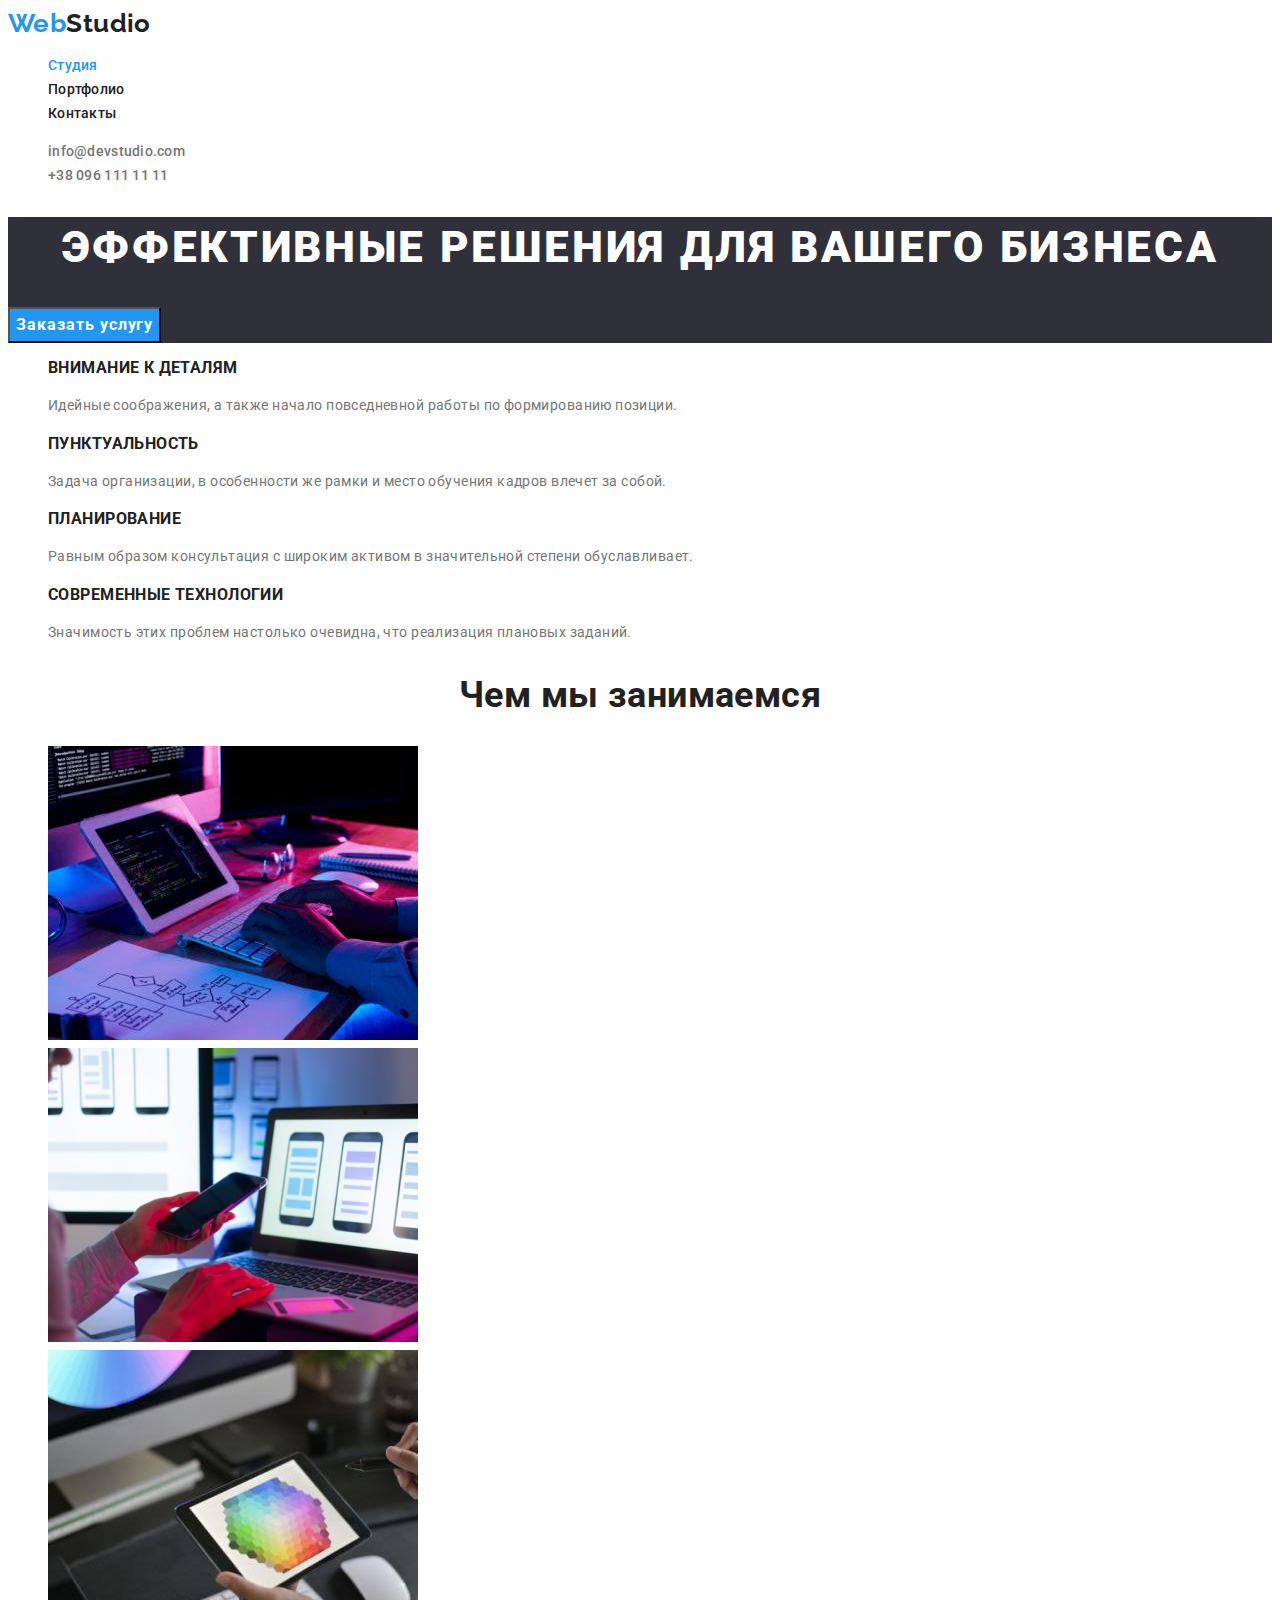
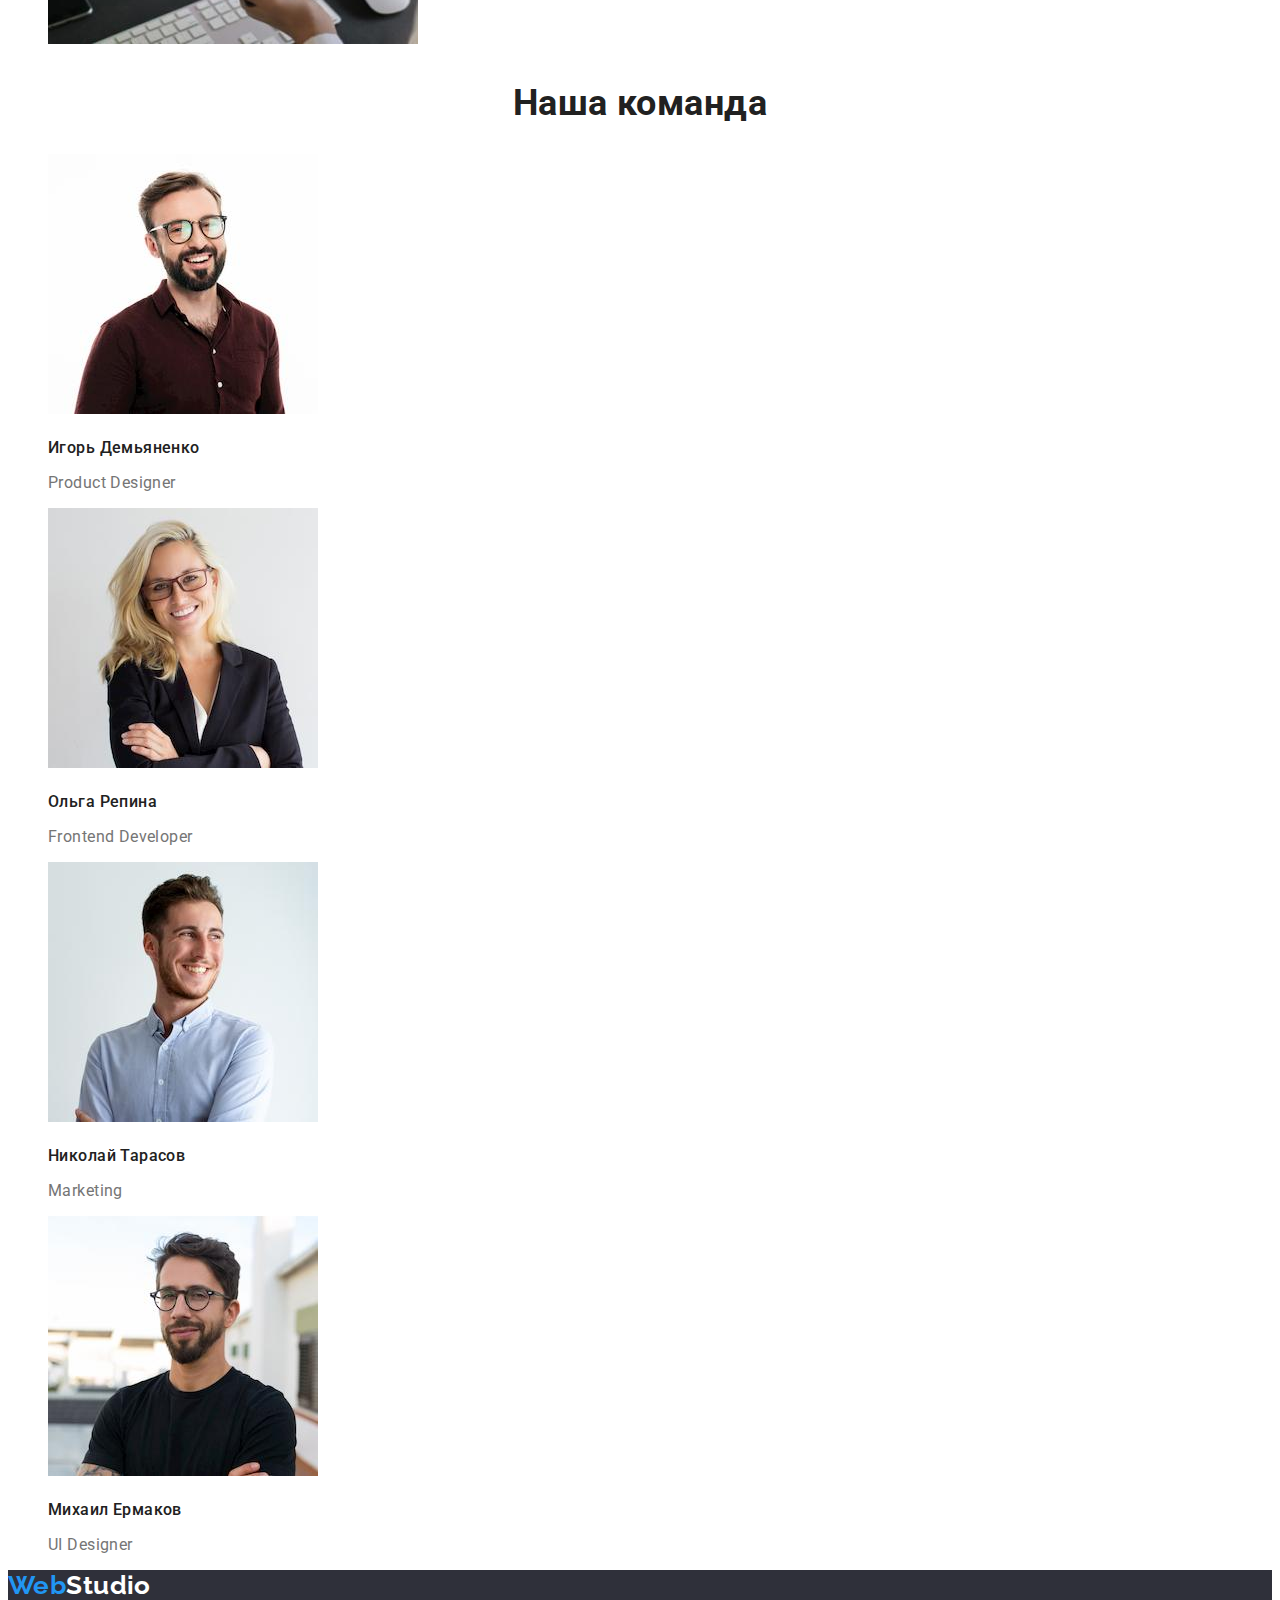
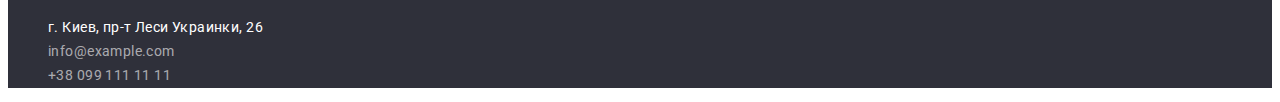
<file: index.html>
<!DOCTYPE html>
<html lang="ru">
<head>
    <meta charset="UTF-8">
    <meta name="viewport" content="width=device-width, initial-scale=1.0">
    <title>WebStudio</title>
    <link href="https://fonts.googleapis.com/css2?family=Roboto:wght@400;500;700;900&display=swap" rel="stylesheet">
    <link rel="stylesheet" href="./css/common.css">
    <link rel="stylesheet" href="./css/main.css">
    </head>
<body>
    <header class="header">
        <nav>
            <a href="./" class="link logo"> <span class="spanlogo">Web</span>Studio</a>
            <ul class="list nav-menu">
                <li class="nav-list"><a href="./index.html" class="link nav-link current">Студия</a></li>
                <li class="nav-list"><a href="./portfolio.html" class="link nav-link">Портфолио</a></li>
                <li class="nav-list"><a href="#contacts" class="link nav-link">Контакты</a></li>
            </ul>
        </nav>
        <ul class="list contacts">
           <li class="contacts-list"><a href="mailto:info@devstudio.com" class="link contacts-link">info@devstudio.com</a></li>
           <li class="contacts-list"><a href="tel:+380961111111" class="link contacts-link">+38 096 111 11 11</a></li>
        </ul>
    </header>
    <main>
        <section class="hero">
            <h1 class="hero-title">Эффективные решения для вашего бизнеса</h1>
            <button type="button" class="btn" >Заказать услугу</button>
        </section>
        <section>
            <h2 class="features"hidden>Особенности</h2>
            <ul class="list">
                <li>
                    <h3 class="features-title">Внимание к деталям</h3>
                    <p>Идейные соображения, а также начало повседневной работы по формированию позиции.</p>
                </li>
                <li>
                    <h3 class="features-title">Пунктуальность</h3>
                    <p>Задача организации, в особенности же рамки и место обучения кадров влечет за собой.</p>
                </li>
                <li>
                    <h3 class="features-title">Планирование</h3>
                    <p>Равным образом консультация с широким активом в значительной степени обуславливает.</p>
                </li>
                <li>
                    <h3 class="features-title">Современные технологии</h3>
                    <p>Значимость этих проблем настолько очевидна, что реализация плановых заданий.</p>
                </li>
            </ul>
        </section>
        <section>
           <h2 class="section-title">Чем мы занимаемся</h2>
           <ul class="list">
               <li><img src="./images/about/img1.jpg" alt="десктопные приложения" width="370" height="294"></li>
               <li><img src="./images/about/img2.jpg" alt="мобильные приложения" width="370" height="294"></li>
               <li><img src="./images/about/img3.jpg" alt="дизайнерские решения" width="370" height="294"></li>
           </ul>
        </section>
        <section>
            <h2 class="section-title">Наша команда</h2>
            <ul class="list">
                <li>
                    <img src="./images/our_team/img1.jpg" alt="Игорь Демьяненко" width="270" height="260">
                    <h3 class="name">Игорь Демьяненко</h3>
                    <p class="position">Product Designer</p>
                </li>
                <li>
                    <img src="./images/our_team/img2.jpg" alt="Ольга Репина" width="270" height="260">
                    <h3 class="name">Ольга Репина</h3>
                    <p class="position">Frontend Developer</p>
                </li>
                <li>
                    <img src="./images/our_team/img3.jpg" alt="Николай Тарасов" width="270" height="260">
                    <h3 class="name">Николай Тарасов</h3>
                    <p class="position">Marketing</p>
                </li>
                <li>
                    <img src="./images/our_team/img4.jpg" alt="Михаил Ермаков" width="270" height="260">
                    <h3 class="name">Михаил Ермаков</h3>
                    <p class="position">UI Designer</p>
                </li>
            </ul>
        </section>
    </main>
    <footer class="footer">
        <a href="./" class="link logo logo-white"><span class="spanlogo">Web</span>Studio</a>
        <address id="contacts">
            <ul class="list">
                <li><a href="https://goo.gl/maps/8nqzD4w9gKsaTHvp7" class="link map" target="_blank" rel="noopener noreferer">г. Киев, пр-т Леси Украинки, 26</a></li>
                <li><a href="mailto:info@example.com" class="link contacts-footer" >info@example.com</a></li>
                <li><a href="tel:+380991111111" class="link contacts-footer" >+38 099 111 11 11</a></li>
            </ul>
            
        </address>
    </footer>
</body>
</html>
</file>
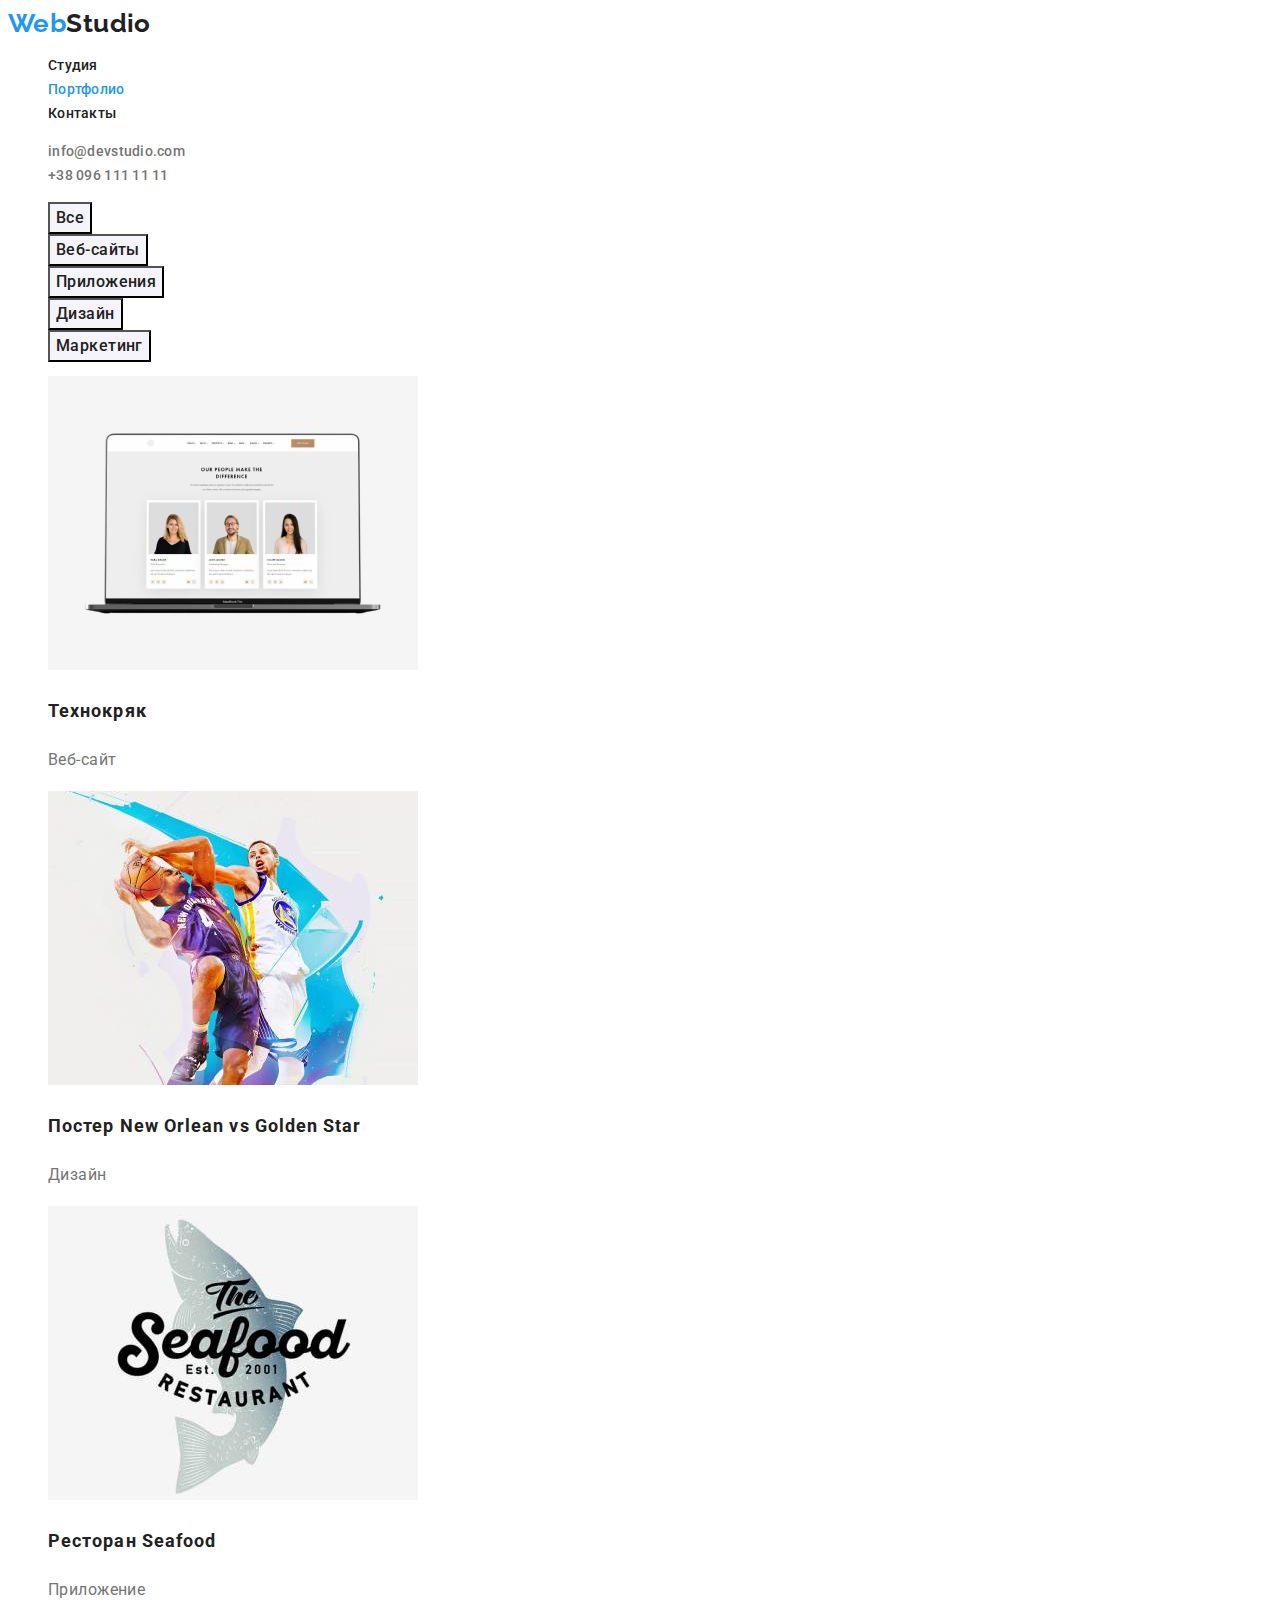
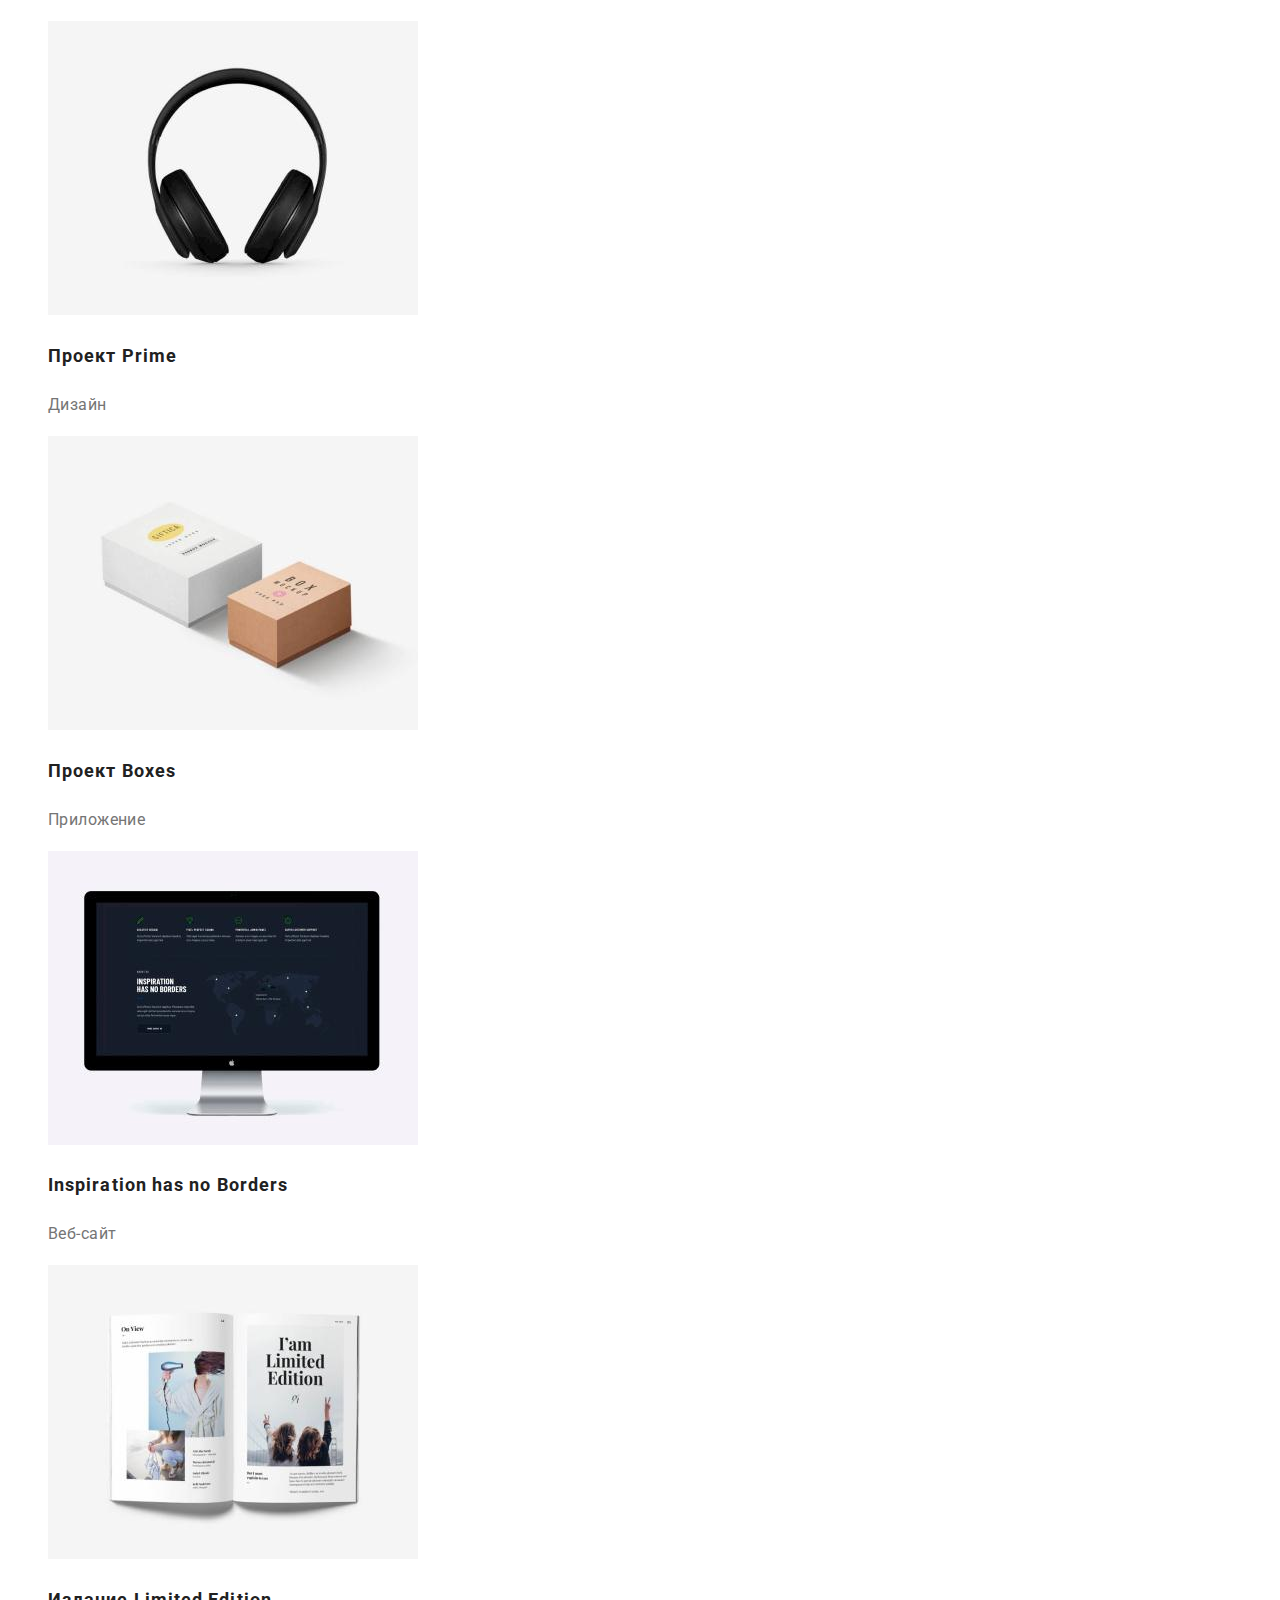
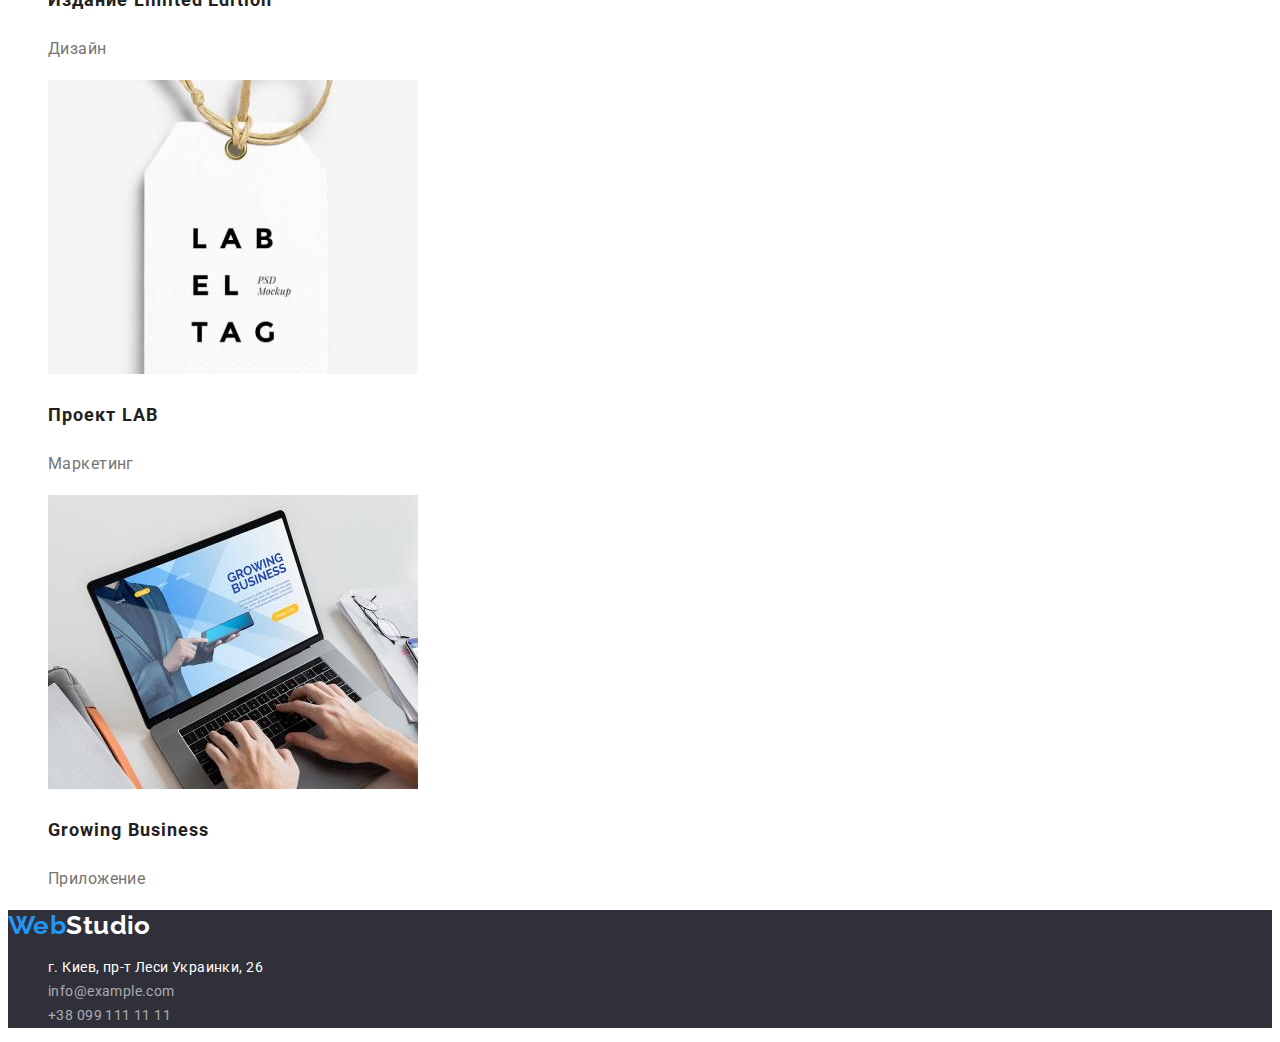
<file: portfolio.html>
<!DOCTYPE html>
<html lang="en">
<head>
    <meta charset="UTF-8">
    <meta name="viewport" content="width=device-width, initial-scale=1.0">
    <title>Portfolio</title>
    <link href="https://fonts.googleapis.com/css2?family=Roboto:wght@400;500;700;900&display=swap" rel="stylesheet">
    <link rel="stylesheet" href="./css/common.css">
    <link rel="stylesheet" href="./css/portfolio.css">
</head>
<body>
    <header class="header">
        <nav>
            <a href="./" class="link logo"> <span class="spanlogo">Web</span>Studio</a>
            <ul class="list nav-menu">
                <li class="nav-list"><a href="./index.html" class="link nav-link">Студия</a></li>
                <li class="nav-list"><a href="./portfolio.html" class="link nav-link current">Портфолио</a></li>
                <li class="nav-list"><a href="#contacts" class="link nav-link">Контакты</a></li>
            </ul>
        </nav>
        <ul class="list contacts">
           <li class="contacts-list"><a href="mailto:info@devstudio.com" class="link contacts-link">info@devstudio.com</a></li>
           <li class="contacts-list"><a href="tel:+380961111111" class="link contacts-link">+38 096 111 11 11</a></li>
        </ul>
    </header>
    <main>
        <section>
            <ul class="list filters">
                <li class="filters-list"><button type="button" class="filters-item">Все</button></li>
                <li class="filters-list"><button type="button" class="filters-item">Веб-сайты</button></li>
                <li class="filters-list"><button type="button" class="filters-item">Приложения</button></li>
                <li class="filters-list"><button type="button" class="filters-item">Дизайн</button></li>
                <li class="filters-list"><button type="button" class="filters-item">Маркетинг</button></li>
            </ul>
            <ul class="list works">
                <li class="works-list">
                    <a href="" class="link works-item">
                        <img src="./images/portfolio/img1.jpg" alt="Технокряк" width="370" height="294">
                        <h2 class="works-title">Технокряк</h2>
                        <p class="works-desc">Веб-сайт</p>
                    </a>
                </li>
                <li class="works-list">
                    <a href="" class="link works-item">
                        <img src="./images/portfolio/img2.jpg" alt="Постер New Orlean vs Golden Star" width="370" height="294">
                        <h2 class="works-title">Постер New Orlean vs Golden Star</h2>
                        <p class="works-desc">Дизайн</p>
                    </a>
                </li>
                <li class="works-list">
                    <a href="" class="link link works-item">
                        <img src="./images/portfolio/img3.jpg" alt="Ресторан Seafood" width="370" height="294">
                        <h2 class="works-title">Ресторан Seafood</h2>
                        <p class="works-desc">Приложение</p>
                    </a>
                </li>
                <li class="works-list">
                    <a href="" class="link works-item">
                        <img src="./images/portfolio/img4.jpg" alt="Проект Prime" width="370" height="294">
                        <h2 class="works-title">Проект Prime</h2>
                        <p class="works-desc">Дизайн</p>
                    </a>
                </li>
                <li class="works-list">
                    <a href="" class="link works-item">
                        <img src="./images/portfolio/img5.jpg" alt="Проект Boxes" width="370" height="294">
                        <h2 class="works-title">Проект Boxes</h2>
                        <p class="works-desc">Приложение</p>
                    </a>
               </li>
               <li class="works-list">
                    <a href="" class="link works-item">
                        <img src="./images/portfolio/img6.jpg" alt="Inspiration has no Borders" width="370" height="294">
                        <h2 class="works-title">Inspiration has no Borders</h2>
                        <p class="works-desc">Веб-сайт</p>
                    </a>
                </li>
                <li class="works-list">
                    <a href="" class="link works-item">
                        <img src="./images/portfolio/img7.jpg" alt="Издание Limited Edition" width="370" height="294">
                        <h2 class="works-title">Издание Limited Edition</h2>
                        <p class="works-desc">Дизайн</p>
                    </a>
               </li>
               <li class="works-list">
                    <a href="" class="link works-item">
                        <img src="./images/portfolio/img8.jpg" alt="Проект LAB" width="370" height="294">
                        <h2 class="works-title">Проект LAB</h2>
                        <p class="works-desc">Маркетинг</p>
                    </a>
                </li>
                <li class="works-list">
                    <a href="" class="link works-item">
                        <img src="./images/portfolio/img9.jpg" alt="Growing Business" width="370" height="294">
                        <h2 class="works-title">Growing Business</h2>
                        <p class="works-desc">Приложение</p>
                    </a>
              </li>
            </ul>
        </section>
    </main>
    <footer class="footer">
        <a href="./" class="link logo logo-white"><span class="spanlogo">Web</span>Studio</a>
        <address id="contacts">
            <ul class="list">
                <li><a href="https://goo.gl/maps/8nqzD4w9gKsaTHvp7" class="link map" target="_blank" rel="noopener noreferer">г. Киев, пр-т Леси Украинки, 26</a></li>
                <li><a href="mailto:info@example.com" class="link contacts-footer" >info@example.com</a></li>
                <li><a href="tel:+380991111111" class="link contacts-footer" >+38 099 111 11 11</a></li>
            </ul>
            
        </address>
    </footer>
</body>
</html>
</file>
<file: css/common.css>
/* raleway-700 - latin_cyrillic */
@font-face {
    font-family: 'Raleway';
    font-style: normal;
    font-weight: 700;
    src: url('../fonts/raleway/raleway-v18-latin_cyrillic-700.eot'); /* IE9 Compat Modes */
    src: local(''),
         url('../fonts/raleway/raleway-v18-latin_cyrillic-700.eot?#iefix') format('embedded-opentype'), /* IE6-IE8 */
         url('../fonts/raleway/raleway-v18-latin_cyrillic-700.woff2') format('woff2'), /* Super Modern Browsers */
         url('../fonts/raleway/raleway-v18-latin_cyrillic-700.woff') format('woff'), /* Modern Browsers */
         url('../fonts/raleway/raleway-v18-latin_cyrillic-700.ttf') format('truetype'), /* Safari, Android, iOS */
         url('../fonts/raleway/raleway-v18-latin_cyrillic-700.svg#Raleway') format('svg'); /* Legacy iOS */
  }

:root {
    --color-primary:#757575;
    --color-secondary:#212121;
    --accent-color:#2196F3;
    --white:#FFFFFF;
    --bg-dark:#2F303A;
    --bg-gray:#F5F4FA;

}

body {
    font-family: Roboto, sans-serif;
    font-weight: 400;
    font-size: 14px;
    line-height: 1.714;
    letter-spacing: 0.03em;
    color: var(--color-primary);

}
/* Классы для сброса дефолтных настроек */
address {
    font-style: normal;
}

.link {
    text-decoration: none;
}

.list {
    list-style: none;
}

/* Шапка сайта */

.logo {
    font-family: Raleway, sans-serif;
    font-weight: 700;
    font-size: 26px;
    line-height: 1.192;
    color: var(--color-secondary);
}

.spanlogo {
    color: var(--accent-color);
}

.nav-link,
.contacts-link {
    font-weight: 500;
    line-height: 1.143;
    letter-spacing: 0.02em;
}
.nav-link {
    color: var(--color-secondary);
}

.contacts-link {
    color: var(--color-primary);
}
.nav-link:hover,
.nav-link:focus, 
.contacts-link:hover,
.contacts-link:focus {
    color: var(--accent-color);
}

.nav-menu .current {
    color: var(--accent-color);
}

/* Футер */
.footer {
    background-color: var(--bg-dark);
}
.logo-white,
.map {
    color: var(--white);
}

.contacts-footer {
    color: rgba(255, 255, 255, 0.6);
}
</file>
<file: css/main.css>
/* Герой */

.hero {
    background-color:var(--bg-dark);
}
.hero-title {
    font-weight: 900;
    font-size: 44px;
    line-height: 1.364;
    text-align: center;
    letter-spacing: 0.06em;
    text-transform: uppercase;
    color: var(--white);
}

.btn {
    font-family: inherit;
    font-weight: 700;
    font-size: 16px;
    line-height: 1.875;
    align-items: center; 
    text-align: center;
    letter-spacing: 0.06em;
    color: var(--white);
    background-color: var(--accent-color);
}
/* Основной контент */
.features-title,
.section-title {
    font-weight: 700;
    color: var(--color-secondary);
}

.features-title {
    line-height: 1.143;
    text-transform: uppercase;
}
.section-title {
    font-size: 36px;
    line-height: 1.167;
    text-align: center;
}

.name,
.position {
    font-size: 16px;
    line-height: 1.187;
}

.name{
    font-weight: 500;
    color: var(--color-secondary);
}

.position{
    color: var(--color-primary);
}
</file>
<file: css/portfolio.css>
.filters-item {
    font-family: inherit;
    font-weight: 500;
    font-size: 16px;
    line-height: 1.625;
    letter-spacing: inherit;
    text-align: center;
    color: var(--color-secondary);
    background-color: var(--bg-gray);
}

.filters-item:hover,
.filters-item:focus {
    color: var(--white);
    background-color: var(--accent-color);
}

.works-title {
    font-weight: 700;
    font-size: 18px;
    line-height: 2;
    letter-spacing: 0.06em;
    color: var(--color-secondary);
}

.works-desc {
    font-size: 16px;
    line-height: 1.875;
    color: var(--color-primary);
}
</file>
